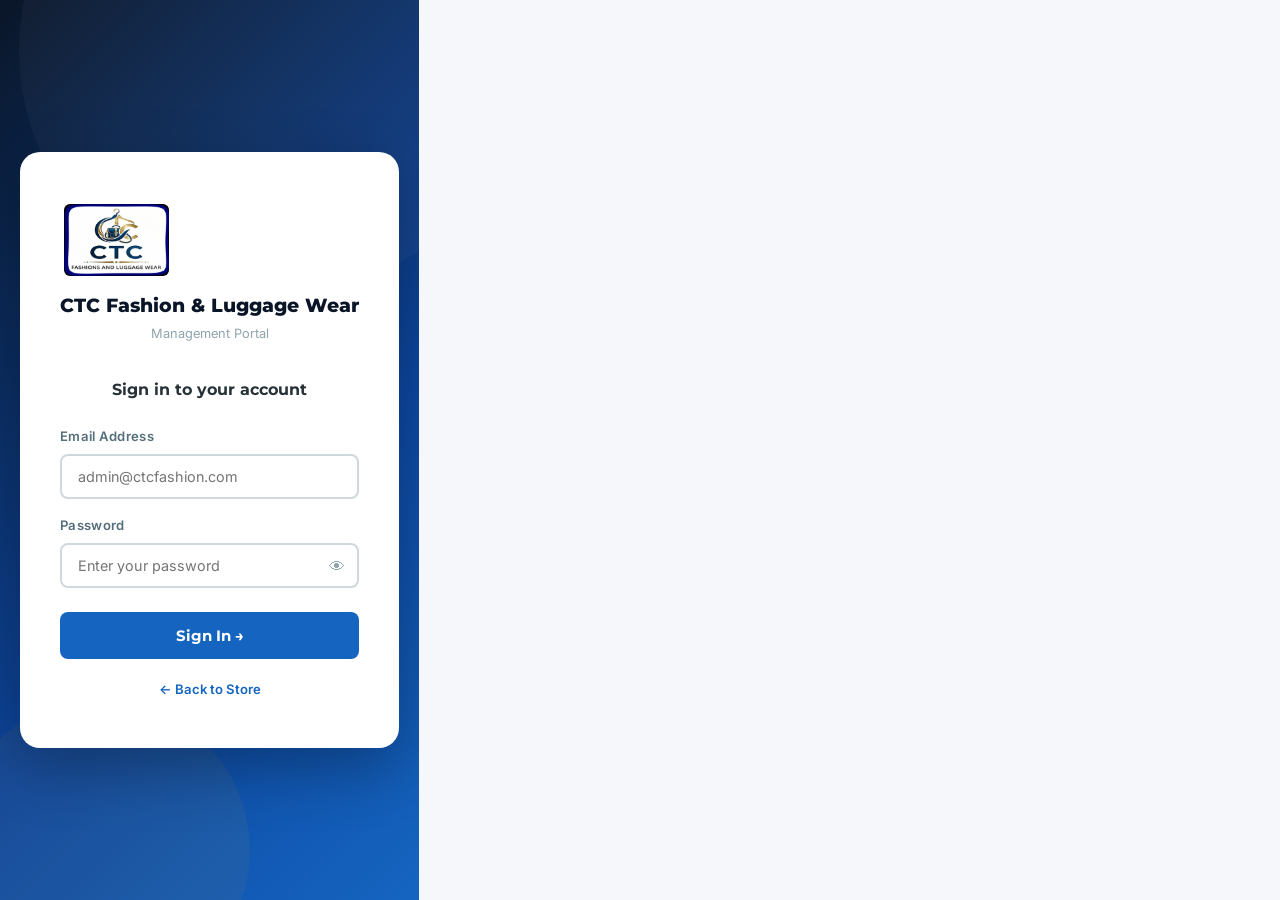
<file: admin.html>
<!DOCTYPE html>
<html lang="en">
<head>
  <meta charset="UTF-8">
  <meta name="viewport" content="width=device-width, initial-scale=1.0">
  <meta name="robots" content="noindex, nofollow">
  <title>Admin — CTC Fashion & Luggage Wear</title>
  <link rel="stylesheet" href="css/admin.css">
  <link rel="icon" href="data:image/svg+xml,<svg xmlns='http://www.w3.org/2000/svg' viewBox='0 0 100 100'><text y='.9em' font-size='90'>🔐</text></svg>">
</head>
<body>

<!-- ========================================
     LOGIN PAGE
======================================== -->
<div id="login-page" style="display:flex">
  <div class="login-page">
    <div class="login-card">
      <div class="login-logo">
        <img src="[data-uri]" alt="CTC Fashion & Luggage Wear" style="height:80px;width:auto;border-radius:10px;background:white;padding:4px;margin-bottom:10px;">
        <h1>CTC Fashion & Luggage Wear</h1>
        <p>Management Portal</p>
      </div>

      <div class="login-title">Sign in to your account</div>

      <div class="login-error" id="login-error"></div>

      <form onsubmit="handleLogin(event)">
        <div class="form-group">
          <label class="form-label" for="login-email">Email Address</label>
          <input class="form-input" type="email" id="login-email"
            placeholder="admin@ctcfashion.com" required autocomplete="email">
        </div>
        <div class="form-group">
          <label class="form-label" for="login-password">Password</label>
          <div class="input-wrap">
            <input class="form-input" type="password" id="login-password"
              placeholder="Enter your password" required autocomplete="current-password">
            <button type="button" class="toggle-pass" id="toggle-pass-btn" onclick="togglePassword()">👁</button>
          </div>
        </div>
        <button type="submit" class="login-btn" id="login-btn">Sign In →</button>
      </form>

      <div class="back-to-store">
        <a href="index.html">← Back to Store</a>
      </div>


    </div>
  </div>
</div>

<!-- ========================================
     ADMIN APP
======================================== -->
<div id="admin-app" class="admin-layout" style="display:none">

  <!-- SIDEBAR -->
  <aside class="sidebar" id="sidebar">
    <div class="sidebar-logo">
      <img src="[data-uri]" alt="CTC Logo" style="height:44px;width:auto;border-radius:8px;background:white;padding:3px;">
      <div class="sidebar-logo-text">
        <span class="brand">CTC Admin</span>
        <span class="sub">Management Portal</span>
      </div>
    </div>

    <div class="sidebar-section">
      <div class="sidebar-section-label">Main</div>
      <div class="nav-item active" id="nav-dashboard" onclick="switchPanel('dashboard')">
        <span class="nav-icon">📊</span> Dashboard
      </div>
      <div class="nav-item" id="nav-products" onclick="switchPanel('products')">
        <span class="nav-icon">👔</span> Products
      </div>
      <div class="nav-item" id="nav-inventory" onclick="switchPanel('inventory')">
        <span class="nav-icon">📦</span> Inventory
        <span class="nav-badge" id="low-stock-badge" style="display:none">0</span>
      </div>
    </div>

    <div class="sidebar-section">
      <div class="sidebar-section-label">System</div>
      <div class="nav-item" id="nav-settings" onclick="switchPanel('settings')">
        <span class="nav-icon">⚙️</span> Settings
      </div>
      <a class="nav-item" href="index.html" target="_blank">
        <span class="nav-icon">🏪</span> View Store
      </a>
    </div>

    <div class="sidebar-footer">
      <div class="admin-user">
        <div class="admin-avatar" id="admin-avatar-initials">A</div>
        <div>
          <span class="admin-name" id="admin-name">Admin</span>
          <span class="admin-role" id="admin-role-label">Administrator</span>
        </div>
        <button class="logout-btn" onclick="logout()" title="Sign out">⏻</button>
      </div>
    </div>
  </aside>

  <!-- MAIN CONTENT -->
  <div class="admin-main">

    <!-- TOPBAR -->
    <div class="admin-topbar">
      <div style="display:flex;align-items:center;gap:12px">
        <button class="topbar-btn topbar-btn-outline mobile-menu-btn" style="display:none;padding:8px 10px" onclick="toggleSidebar()">☰</button>
        <div>
          <div class="page-title" id="topbar-title">Dashboard</div>
          <div class="page-subtitle" id="topbar-sub">Overview of your store</div>
        </div>
      </div>
      <div class="topbar-actions">
        <button class="topbar-btn topbar-btn-primary" onclick="openAddProduct()">+ Add Product</button>
        <button class="topbar-btn topbar-btn-outline" onclick="exportProducts()">📥 Export</button>
      </div>
    </div>

    <!-- CONTENT PANELS -->
    <div class="admin-content">

      <!-- ===== DASHBOARD PANEL ===== -->
      <div class="panel active" id="panel-dashboard">
        <div class="stats-grid">
          <div class="stat-card">
            <div class="stat-icon blue">👔</div>
            <div>
              <span class="stat-value" id="stat-products">0</span>
              <span class="stat-label">Total Products</span>
            </div>
          </div>
          <div class="stat-card">
            <div class="stat-icon red">⚠️</div>
            <div>
              <span class="stat-value" id="stat-lowstock">0</span>
              <span class="stat-label">Low Stock Items</span>
            </div>
          </div>
          <div class="stat-card">
            <div class="stat-icon gold">⭐</div>
            <div>
              <span class="stat-value" id="stat-featured">0</span>
              <span class="stat-label">Featured Products</span>
            </div>
          </div>
          <div class="stat-card">
            <div class="stat-icon green">🏷️</div>
            <div>
              <span class="stat-value" id="stat-categories">0</span>
              <span class="stat-label">Categories</span>
            </div>
          </div>
        </div>

        <div class="table-card">
          <div class="table-header">
            <div class="table-title">Recent Products</div>
            <button class="topbar-btn topbar-btn-primary" onclick="switchPanel('products')">View All →</button>
          </div>
          <table class="data-table">
            <thead>
              <tr>
                <th>Product</th>
                <th>Category</th>
                <th>Price</th>
                <th>Stock</th>
              </tr>
            </thead>
            <tbody id="recent-products-body"></tbody>
          </table>
        </div>
      </div>

      <!-- ===== PRODUCTS PANEL ===== -->
      <div class="panel" id="panel-products">
        <div class="table-card">
          <div class="table-header">
            <div class="table-title">All Products <span style="font-weight:400;color:var(--grey-400);font-size:0.82rem;margin-left:8px" id="product-count"></span></div>
            <div style="display:flex;gap:10px;align-items:center;flex-wrap:wrap">
              <div class="table-search">
                <span>🔍</span>
                <input type="text" id="products-search" placeholder="Search products…">
              </div>
              <button class="topbar-btn topbar-btn-primary" onclick="openAddProduct()">+ Add Product</button>
              <label class="topbar-btn topbar-btn-outline" style="cursor:pointer">
                📤 Import
                <input type="file" accept=".json" style="display:none" onchange="importProducts(event)">
              </label>
            </div>
          </div>
          <div style="overflow-x:auto">
            <table class="data-table">
              <thead>
                <tr>
                  <th>Product</th>
                  <th>Category</th>
                  <th>Price</th>
                  <th>Stock</th>
                  <th>Status</th>
                  <th>Rating</th>
                  <th>Actions</th>
                </tr>
              </thead>
              <tbody id="products-tbody"></tbody>
            </table>
          </div>
        </div>
      </div>

      <!-- ===== INVENTORY PANEL ===== -->
      <div class="panel" id="panel-inventory">
        <div style="background:var(--warning-light);border:1px solid rgba(245,127,23,0.3);border-radius:var(--radius-sm);padding:12px 16px;margin-bottom:20px;font-size:0.85rem;color:var(--warning);display:flex;align-items:center;gap:8px">
          ⚠️ <strong>Tip:</strong> Update stock quantities directly in the table below. Changes save automatically.
        </div>
        <div class="table-card">
          <div class="table-header">
            <div class="table-title">Stock Management</div>
            <div class="table-search">
              <span>🔍</span>
              <input type="text" id="inventory-search" placeholder="Search inventory…">
            </div>
          </div>
          <div style="overflow-x:auto">
            <table class="data-table">
              <thead>
                <tr>
                  <th>Product</th>
                  <th>Category</th>
                  <th>Stock Qty</th>
                  <th>Status</th>
                  <th>Price</th>
                  <th>Quick Restock</th>
                </tr>
              </thead>
              <tbody id="inventory-tbody"></tbody>
            </table>
          </div>
        </div>
      </div>

      <!-- ===== SETTINGS PANEL ===== -->
      <div class="panel" id="panel-settings">
        <div style="display:grid;grid-template-columns:1fr 1fr;gap:20px">

          <!-- Store Info -->
          <div class="table-card" style="padding:24px">
            <div style="font-family:var(--font-head);font-weight:700;font-size:0.95rem;color:var(--navy);margin-bottom:20px;padding-bottom:12px;border-bottom:1px solid var(--grey-100)">🏪 Store Information</div>
            <div class="form-group">
              <label class="admin-label">Store Name</label>
              <input class="admin-input" id="s-storename" value="CTC Fashion & Luggage Wear">
            </div>
            <div class="form-group">
              <label class="admin-label">WhatsApp Number</label>
              <input class="admin-input" id="s-whatsapp" value="263771621449" placeholder="263771621449">
            </div>
            <div class="form-group">
              <label class="admin-label">Email</label>
              <input class="admin-input" id="s-email" value="calvinchinyama93@gmail.com">
            </div>
            <div class="form-group">
              <label class="admin-label">Phone</label>
              <input class="admin-input" id="s-phone" value="0771621449 / 0716932768">
            </div>
            <div class="form-group">
              <label class="admin-label">Location</label>
              <input class="admin-input" id="s-location" value="Mungate Shopping Centre, Domboshava">
            </div>
            <button class="btn-save" style="width:100%" onclick="saveSettings()">Save Settings</button>
          </div>

          <!-- Security -->
          <div>
            <div class="table-card" style="padding:24px;margin-bottom:20px">
              <div style="font-family:var(--font-head);font-weight:700;font-size:0.95rem;color:var(--navy);margin-bottom:20px;padding-bottom:12px;border-bottom:1px solid var(--grey-100)">🔐 Change Password</div>
              <div class="form-group">
                <label class="admin-label">Current Password</label>
                <input class="admin-input" type="password" id="s-current-pass" placeholder="Enter current password">
              </div>
              <div class="form-group">
                <label class="admin-label">New Password</label>
                <input class="admin-input" type="password" id="s-new-pass" placeholder="Min 8 characters">
              </div>
              <div class="form-group">
                <label class="admin-label">Confirm New Password</label>
                <input class="admin-input" type="password" id="s-confirm-pass" placeholder="Repeat new password">
              </div>
              <button class="btn-save" style="width:100%" onclick="changeAdminPassword()">Update Password</button>
            </div>

            <!-- Admin Users Info -->
            <div class="table-card" style="padding:24px">
              <div style="font-family:var(--font-head);font-weight:700;font-size:0.95rem;color:var(--navy);margin-bottom:16px;padding-bottom:12px;border-bottom:1px solid var(--grey-100)">👥 Admin Accounts</div>
              <div style="font-size:0.82rem;color:var(--grey-600);line-height:1.6;margin-bottom:12px">
                Currently configured admin accounts. To add or remove users, edit the <code style="background:var(--off-white);padding:2px 6px;border-radius:4px">ADMIN_CREDENTIALS</code> array in <code style="background:var(--off-white);padding:2px 6px;border-radius:4px">js/admin.js</code>.
              </div>
              <div style="display:flex;flex-direction:column;gap:8px">
                <div style="display:flex;align-items:center;gap:10px;padding:10px;background:var(--off-white);border-radius:8px">
                  <div style="width:32px;height:32px;border-radius:50%;background:var(--blue);display:flex;align-items:center;justify-content:center;color:white;font-family:var(--font-head);font-weight:700;font-size:0.8rem">A</div>
                  <div>
                    <div style="font-size:0.82rem;font-weight:600;color:var(--navy)">admin@ctcfashion.com</div>
                    <div style="font-size:0.72rem;color:var(--grey-400)">Administrator</div>
                  </div>
                </div>
                <div style="display:flex;align-items:center;gap:10px;padding:10px;background:var(--off-white);border-radius:8px">
                  <div style="width:32px;height:32px;border-radius:50%;background:var(--blue-light);display:flex;align-items:center;justify-content:center;color:white;font-family:var(--font-head);font-weight:700;font-size:0.8rem">M</div>
                  <div>
                    <div style="font-size:0.82rem;font-weight:600;color:var(--navy)">manager@ctcfashion.com</div>
                    <div style="font-size:0.72rem;color:var(--grey-400)">Store Manager</div>
                  </div>
                </div>
              </div>
            </div>
          </div>
        </div>
      </div>

    </div><!-- /admin-content -->
  </div><!-- /admin-main -->
</div><!-- /admin-app -->

<!-- ===== ADD/EDIT PRODUCT MODAL ===== -->
<div class="admin-modal-overlay" id="product-modal">
  <div class="admin-modal">
    <div class="modal-head">
      <div class="modal-head-title" id="product-modal-title">Add New Product</div>
      <button class="modal-head-close" onclick="closeProductModal()">✕</button>
    </div>
    <div class="modal-body-form">
      <form id="product-form" onsubmit="return false">
        <div class="form-row">
          <div class="form-group">
            <label class="admin-label">Product Name *</label>
            <input class="admin-input" id="f-name" placeholder="e.g. School Blazer" required>
          </div>
          <div class="form-group">
            <label class="admin-label">Price (USD) *</label>
            <input class="admin-input" id="f-price" type="number" step="0.01" min="0" placeholder="0.00" required>
          </div>
        </div>
        <div class="form-row">
          <div class="form-group">
            <label class="admin-label">Category *</label>
            <select class="admin-select" id="f-category" required>
              <option value="">Select category</option>
              <option value="School Uniforms">School Uniforms</option>
              <option value="Fashion Wear">Fashion Wear</option>
              <option value="Bags">Bags</option>
            </select>
          </div>
          <div class="form-group">
            <label class="admin-label">Stock Quantity</label>
            <input class="admin-input" id="f-stock" type="number" min="0" placeholder="0" value="10">
          </div>
        </div>
        <div class="form-group full">
          <label class="admin-label">Product Photo</label>
          <div class="photo-upload-row">
            <div class="photo-preview" id="photo-preview" onclick="document.getElementById('f-photo-file').click()">
              <span id="photo-preview-placeholder">📷<br><span style="font-size:0.7rem">Tap to add photo</span></span>
              <img id="photo-preview-img" style="display:none" alt="Preview">
            </div>
            <div style="flex:1">
              <input type="file" id="f-photo-file" accept="image/*" style="display:none" onchange="handlePhotoSelect(event)">
              <button type="button" class="topbar-btn topbar-btn-outline" style="width:100%;justify-content:center;margin-bottom:8px" onclick="document.getElementById('f-photo-file').click()">📁 Choose Photo from Device</button>
              <button type="button" id="photo-remove-btn" class="topbar-btn" style="width:100%;justify-content:center;background:var(--danger-light);color:var(--danger);display:none" onclick="removePhoto()">✕ Remove Photo</button>
              <div style="font-size:0.72rem;color:var(--grey-400);margin-top:4px">Or paste image links below</div>
            </div>
          </div>
          <input class="admin-input" id="f-image" placeholder="Main image URL (required)" style="margin-top:8px" oninput="handleUrlInput(this.value)">
          <div id="photo-size-warning" style="display:none;font-size:0.72rem;color:var(--warning);margin-top:6px">⚠️ Large photo — it's been compressed to save space.</div>
          <div style="margin-top:10px">
            <div style="font-size:0.78rem;font-weight:600;color:var(--grey-600);margin-bottom:10px">📸 Additional Photos (up to 3 more angles):</div>

            <!-- Extra Photo 2 -->
            <div style="display:flex;align-items:center;gap:10px;margin-bottom:10px">
              <div id="prev2" style="width:54px;height:54px;border-radius:6px;border:2px dashed var(--grey-200);background:var(--off-white);display:flex;align-items:center;justify-content:center;font-size:0.65rem;color:var(--grey-400);cursor:pointer;overflow:hidden;flex-shrink:0" onclick="document.getElementById('f-photo2').click()">
                <span id="prev2-ph">📷</span>
                <img id="prev2-img" style="display:none;width:100%;height:100%;object-fit:cover" alt="">
              </div>
              <div style="flex:1">
                <input type="file" id="f-photo2" accept="image/*" style="display:none" onchange="handleExtraPhoto(event,2)">
                <button type="button" class="topbar-btn topbar-btn-outline" style="width:100%;justify-content:center;font-size:0.8rem;padding:7px 10px" onclick="document.getElementById('f-photo2').click()">📁 Photo 2 (side angle)</button>
              </div>
              <button type="button" onclick="removeExtraPhoto(2)" style="background:none;border:none;color:var(--grey-400);font-size:1rem;cursor:pointer" title="Remove">✕</button>
            </div>

            <!-- Extra Photo 3 -->
            <div style="display:flex;align-items:center;gap:10px;margin-bottom:10px">
              <div id="prev3" style="width:54px;height:54px;border-radius:6px;border:2px dashed var(--grey-200);background:var(--off-white);display:flex;align-items:center;justify-content:center;font-size:0.65rem;color:var(--grey-400);cursor:pointer;overflow:hidden;flex-shrink:0" onclick="document.getElementById('f-photo3').click()">
                <span id="prev3-ph">📷</span>
                <img id="prev3-img" style="display:none;width:100%;height:100%;object-fit:cover" alt="">
              </div>
              <div style="flex:1">
                <input type="file" id="f-photo3" accept="image/*" style="display:none" onchange="handleExtraPhoto(event,3)">
                <button type="button" class="topbar-btn topbar-btn-outline" style="width:100%;justify-content:center;font-size:0.8rem;padding:7px 10px" onclick="document.getElementById('f-photo3').click()">📁 Photo 3 (back view)</button>
              </div>
              <button type="button" onclick="removeExtraPhoto(3)" style="background:none;border:none;color:var(--grey-400);font-size:1rem;cursor:pointer" title="Remove">✕</button>
            </div>

            <!-- Extra Photo 4 -->
            <div style="display:flex;align-items:center;gap:10px">
              <div id="prev4" style="width:54px;height:54px;border-radius:6px;border:2px dashed var(--grey-200);background:var(--off-white);display:flex;align-items:center;justify-content:center;font-size:0.65rem;color:var(--grey-400);cursor:pointer;overflow:hidden;flex-shrink:0" onclick="document.getElementById('f-photo4').click()">
                <span id="prev4-ph">📷</span>
                <img id="prev4-img" style="display:none;width:100%;height:100%;object-fit:cover" alt="">
              </div>
              <div style="flex:1">
                <input type="file" id="f-photo4" accept="image/*" style="display:none" onchange="handleExtraPhoto(event,4)">
                <button type="button" class="topbar-btn topbar-btn-outline" style="width:100%;justify-content:center;font-size:0.8rem;padding:7px 10px" onclick="document.getElementById('f-photo4').click()">📁 Photo 4 (detail shot)</button>
              </div>
              <button type="button" onclick="removeExtraPhoto(4)" style="background:none;border:none;color:var(--grey-400);font-size:1rem;cursor:pointer" title="Remove">✕</button>
            </div>
          </div>
        </div>
        <div class="form-group full">
          <label class="admin-label">Description</label>
          <textarea class="admin-textarea" id="f-description" placeholder="Product description…"></textarea>
        </div>
        <div class="form-row">
          <div class="form-group">
            <label class="admin-label">Flags</label>
            <div style="display:flex;flex-direction:column;gap:8px">
              <label class="checkbox-row">
                <input type="checkbox" id="f-featured"> Featured on homepage
              </label>
              <label class="checkbox-row">
                <input type="checkbox" id="f-bestseller"> Mark as Best Seller
              </label>
            </div>
          </div>
        </div>
      </form>
    </div>
    <div class="modal-footer">
      <button class="btn-cancel" onclick="closeProductModal()">Cancel</button>
      <button class="btn-save" onclick="saveProduct()">Save Product</button>
    </div>
  </div>
</div>

<!-- ===== DELETE CONFIRM ===== -->
<div class="delete-confirm" id="delete-confirm">
  <div class="delete-box">
    <div class="delete-icon">🗑️</div>
    <div class="delete-title">Delete Product?</div>
    <div class="delete-msg">Are you sure you want to delete <strong id="delete-product-name"></strong>? This cannot be undone.</div>
    <div class="delete-actions">
      <button class="btn-cancel-delete" onclick="cancelDelete()">Cancel</button>
      <button class="btn-confirm-delete" onclick="executeDelete()">Delete</button>
    </div>
  </div>
</div>

<!-- ===== TOAST ===== -->
<div class="admin-toast" id="admin-toast">
  <span class="toast-text"></span>
</div>

<script src="js/admin.js"></script>
</body>
</html>
</file>
<file: css/admin.css>
/* =============================================
   CTC Admin Dashboard — Stylesheet
   ============================================= */

@import url('https://fonts.googleapis.com/css2?family=Montserrat:wght@400;500;600;700;800&family=Inter:wght@300;400;500;600&display=swap');

:root {
  --navy: #0A1628;
  --blue: #1565C0;
  --blue-light: #1E88E5;
  --blue-dark: #0D47A1;
  --gold: #FFB300;
  --white: #FFFFFF;
  --off-white: #F5F7FA;
  --grey-100: #ECEFF1;
  --grey-200: #CFD8DC;
  --grey-400: #90A4AE;
  --grey-600: #546E7A;
  --grey-800: #263238;
  --success: #2E7D32;
  --success-light: #E8F5E9;
  --danger: #C62828;
  --danger-light: #FFEBEE;
  --warning: #F57F17;
  --warning-light: #FFF8E1;
  --sidebar-width: 260px;
  --font-head: 'Montserrat', sans-serif;
  --font-body: 'Inter', sans-serif;
  --shadow-sm: 0 2px 8px rgba(0,0,0,0.08);
  --shadow-md: 0 4px 20px rgba(0,0,0,0.12);
  --radius: 12px;
  --radius-sm: 8px;
  --transition: all 0.2s ease;
}

*, *::before, *::after { box-sizing: border-box; margin: 0; padding: 0; }
html { font-size: 16px; }
body { font-family: var(--font-body); background: var(--off-white); color: var(--grey-800); line-height: 1.6; }
a { text-decoration: none; color: inherit; }
ul { list-style: none; }
img { max-width: 100%; display: block; }
button { cursor: pointer; border: none; outline: none; font-family: var(--font-body); }
input, select, textarea { font-family: var(--font-body); }

/* ===== LOGIN PAGE ===== */
.login-page {
  min-height: 100vh;
  background: linear-gradient(135deg, var(--navy) 0%, var(--blue-dark) 60%, var(--blue) 100%);
  display: flex;
  align-items: center;
  justify-content: center;
  padding: 20px;
  position: relative;
  overflow: hidden;
}
.login-page::before {
  content: '';
  position: absolute;
  width: 500px; height: 500px;
  border-radius: 50%;
  background: rgba(255,255,255,0.03);
  top: -200px; right: -100px;
}
.login-page::after {
  content: '';
  position: absolute;
  width: 300px; height: 300px;
  border-radius: 50%;
  background: rgba(255,179,0,0.05);
  bottom: -100px; left: -50px;
}
.login-card {
  background: var(--white);
  border-radius: 20px;
  padding: 48px 40px;
  width: 100%;
  max-width: 420px;
  box-shadow: 0 20px 60px rgba(0,0,0,0.3);
  position: relative;
  z-index: 1;
  animation: fadeInUp 0.4s ease;
}
@keyframes fadeInUp { from { transform: translateY(20px); opacity: 0; } to { transform: translateY(0); opacity: 1; } }
.login-logo {
  text-align: center;
  margin-bottom: 32px;
}
.login-logo-icon {
  width: 64px; height: 64px;
  background: var(--navy);
  border-radius: 16px;
  display: flex; align-items: center; justify-content: center;
  margin: 0 auto 14px;
  font-family: var(--font-head);
  font-weight: 900;
  font-size: 1.1rem;
  color: var(--gold);
  letter-spacing: 1px;
}
.login-logo h1 { font-family: var(--font-head); font-weight: 800; font-size: 1.2rem; color: var(--navy); }
.login-logo p { font-size: 0.8rem; color: var(--grey-400); margin-top: 4px; }
.login-title { font-family: var(--font-head); font-weight: 700; font-size: 1rem; color: var(--grey-800); margin-bottom: 24px; text-align: center; }

.form-group { margin-bottom: 18px; }
.form-label { display: block; font-size: 0.82rem; font-weight: 600; color: var(--grey-600); margin-bottom: 7px; letter-spacing: 0.3px; }
.form-input {
  width: 100%;
  padding: 12px 16px;
  border: 2px solid var(--grey-200);
  border-radius: var(--radius-sm);
  font-size: 0.9rem;
  color: var(--grey-800);
  transition: var(--transition);
  background: var(--white);
}
.form-input:focus { border-color: var(--blue); outline: none; box-shadow: 0 0 0 3px rgba(21,101,192,0.1); }
.form-input.error { border-color: var(--danger); }

.input-wrap { position: relative; }
.input-wrap .form-input { padding-right: 44px; }
.toggle-pass {
  position: absolute;
  right: 14px; top: 50%;
  transform: translateY(-50%);
  background: none; border: none;
  color: var(--grey-400); font-size: 1rem; cursor: pointer;
}

.login-btn {
  width: 100%;
  padding: 14px;
  background: var(--blue);
  color: var(--white);
  border-radius: var(--radius-sm);
  font-family: var(--font-head);
  font-weight: 700;
  font-size: 0.95rem;
  border: none;
  cursor: pointer;
  transition: var(--transition);
  margin-top: 8px;
}
.login-btn:hover { background: var(--blue-dark); transform: translateY(-1px); box-shadow: var(--shadow-md); }
.login-btn:disabled { opacity: 0.7; cursor: not-allowed; transform: none; }

.login-error {
  background: var(--danger-light);
  color: var(--danger);
  border: 1px solid rgba(198,40,40,0.2);
  border-radius: var(--radius-sm);
  padding: 10px 14px;
  font-size: 0.84rem;
  font-weight: 500;
  margin-bottom: 16px;
  display: none;
}
.login-error.show { display: block; }

.back-to-store {
  text-align: center;
  margin-top: 20px;
  font-size: 0.82rem;
  color: var(--grey-400);
}
.back-to-store a { color: var(--blue); font-weight: 600; }

/* ===== ADMIN LAYOUT ===== */
.admin-layout {
  display: flex;
  min-height: 100vh;
}

/* Sidebar */
.sidebar {
  width: var(--sidebar-width);
  background: var(--navy);
  display: flex;
  flex-direction: column;
  position: fixed;
  top: 0; left: 0;
  height: 100vh;
  z-index: 200;
  transition: transform 0.3s ease;
  overflow-y: auto;
}
.sidebar-logo {
  padding: 24px 20px;
  border-bottom: 1px solid rgba(255,255,255,0.08);
  display: flex; align-items: center; gap: 12px;
}
.sidebar-logo-icon {
  width: 38px; height: 38px;
  background: var(--gold);
  border-radius: 10px;
  display: flex; align-items: center; justify-content: center;
  font-family: var(--font-head);
  font-weight: 900; font-size: 0.75rem;
  color: var(--navy);
}
.sidebar-logo-text .brand { font-family: var(--font-head); font-weight: 800; font-size: 0.9rem; color: var(--white); display: block; }
.sidebar-logo-text .sub { font-size: 0.68rem; color: rgba(255,179,0,0.8); display: block; letter-spacing: 0.5px; }

.sidebar-section { padding: 20px 12px 8px; }
.sidebar-section-label { font-size: 0.65rem; font-weight: 700; color: rgba(255,255,255,0.3); letter-spacing: 1.5px; text-transform: uppercase; padding: 0 8px; margin-bottom: 6px; }
.nav-item {
  display: flex; align-items: center; gap: 11px;
  padding: 10px 12px;
  border-radius: 8px;
  color: rgba(255,255,255,0.65);
  font-size: 0.875rem;
  font-weight: 500;
  cursor: pointer;
  transition: var(--transition);
  margin-bottom: 2px;
}
.nav-item:hover { background: rgba(255,255,255,0.08); color: var(--white); }
.nav-item.active { background: var(--blue); color: var(--white); }
.nav-icon { font-size: 1.05rem; width: 22px; text-align: center; }
.nav-badge { margin-left: auto; background: var(--gold); color: var(--navy); font-size: 0.65rem; font-weight: 800; padding: 2px 7px; border-radius: 10px; font-family: var(--font-head); }

.sidebar-footer {
  margin-top: auto;
  padding: 16px 12px;
  border-top: 1px solid rgba(255,255,255,0.08);
}
.admin-user {
  display: flex; align-items: center; gap: 10px;
  padding: 10px 12px;
  border-radius: 8px;
  background: rgba(255,255,255,0.06);
}
.admin-avatar {
  width: 34px; height: 34px;
  border-radius: 50%;
  background: var(--blue);
  display: flex; align-items: center; justify-content: center;
  font-family: var(--font-head);
  font-weight: 700; font-size: 0.8rem;
  color: var(--white);
  flex-shrink: 0;
}
.admin-name { font-size: 0.8rem; font-weight: 600; color: var(--white); display: block; }
.admin-role { font-size: 0.68rem; color: rgba(255,255,255,0.4); display: block; }
.logout-btn {
  margin-left: auto;
  background: rgba(255,255,255,0.08);
  border: none; color: rgba(255,255,255,0.5);
  width: 28px; height: 28px; border-radius: 6px;
  font-size: 0.9rem;
  display: flex; align-items: center; justify-content: center;
  cursor: pointer; transition: var(--transition);
}
.logout-btn:hover { background: var(--danger); color: white; }

/* Main content */
.admin-main {
  margin-left: var(--sidebar-width);
  flex: 1;
  display: flex;
  flex-direction: column;
  min-height: 100vh;
}
.admin-topbar {
  background: var(--white);
  border-bottom: 1px solid var(--grey-100);
  padding: 0 28px;
  height: 64px;
  display: flex; align-items: center; justify-content: space-between;
  position: sticky; top: 0; z-index: 100;
}
.page-title { font-family: var(--font-head); font-weight: 700; font-size: 1.05rem; color: var(--navy); }
.page-subtitle { font-size: 0.78rem; color: var(--grey-400); }
.topbar-actions { display: flex; align-items: center; gap: 10px; }
.topbar-btn {
  display: flex; align-items: center; gap: 7px;
  padding: 8px 16px;
  border-radius: var(--radius-sm);
  font-family: var(--font-head);
  font-weight: 600; font-size: 0.82rem;
  transition: var(--transition);
  cursor: pointer;
}
.topbar-btn-primary { background: var(--blue); color: white; border: none; }
.topbar-btn-primary:hover { background: var(--blue-dark); }
.topbar-btn-outline { background: transparent; color: var(--blue); border: 2px solid var(--blue); }
.topbar-btn-outline:hover { background: var(--blue); color: white; }

.admin-content { padding: 28px; flex: 1; }

/* ===== PANELS ===== */
.panel { display: none; }
.panel.active { display: block; }

/* Stats Cards */
.stats-grid {
  display: grid;
  grid-template-columns: repeat(4, 1fr);
  gap: 18px;
  margin-bottom: 28px;
}
.stat-card {
  background: var(--white);
  border-radius: var(--radius);
  padding: 22px;
  box-shadow: var(--shadow-sm);
  display: flex; align-items: center; gap: 16px;
  transition: var(--transition);
}
.stat-card:hover { transform: translateY(-2px); box-shadow: var(--shadow-md); }
.stat-icon {
  width: 50px; height: 50px;
  border-radius: 12px;
  display: flex; align-items: center; justify-content: center;
  font-size: 1.4rem;
  flex-shrink: 0;
}
.stat-icon.blue { background: rgba(21,101,192,0.1); }
.stat-icon.gold { background: rgba(255,179,0,0.12); }
.stat-icon.green { background: var(--success-light); }
.stat-icon.red { background: var(--danger-light); }
.stat-value { font-family: var(--font-head); font-weight: 800; font-size: 1.6rem; color: var(--navy); display: block; }
.stat-label { font-size: 0.78rem; color: var(--grey-400); font-weight: 500; }

/* Table */
.table-card {
  background: var(--white);
  border-radius: var(--radius);
  box-shadow: var(--shadow-sm);
  overflow: hidden;
}
.table-header {
  padding: 18px 22px;
  border-bottom: 1px solid var(--grey-100);
  display: flex; align-items: center; justify-content: space-between; gap: 12px; flex-wrap: wrap;
}
.table-title { font-family: var(--font-head); font-weight: 700; font-size: 0.95rem; color: var(--navy); }
.table-search {
  display: flex; align-items: center;
  background: var(--off-white);
  border: 1px solid var(--grey-200);
  border-radius: 8px;
  overflow: hidden;
  max-width: 240px;
}
.table-search input {
  background: transparent; border: none; outline: none;
  padding: 8px 12px; font-size: 0.82rem; color: var(--grey-800);
  width: 200px;
}
.table-search span { padding: 0 10px; color: var(--grey-400); font-size: 0.9rem; }
.data-table { width: 100%; border-collapse: collapse; }
.data-table th {
  text-align: left;
  padding: 12px 18px;
  font-family: var(--font-head);
  font-size: 0.72rem;
  font-weight: 700;
  color: var(--grey-400);
  letter-spacing: 0.8px;
  text-transform: uppercase;
  background: var(--off-white);
  border-bottom: 1px solid var(--grey-100);
}
.data-table td {
  padding: 13px 18px;
  font-size: 0.875rem;
  border-bottom: 1px solid var(--grey-100);
  color: var(--grey-800);
  vertical-align: middle;
}
.data-table tr:last-child td { border-bottom: none; }
.data-table tr:hover td { background: rgba(21,101,192,0.02); }
.product-thumb {
  width: 44px; height: 44px;
  border-radius: 8px;
  object-fit: cover;
  border: 2px solid var(--grey-100);
}
.product-thumb-placeholder {
  width: 44px; height: 44px;
  border-radius: 8px;
  background: var(--grey-100);
  display: flex; align-items: center; justify-content: center;
  font-size: 1.1rem;
}

/* Badges */
.badge {
  display: inline-flex; align-items: center;
  padding: 3px 10px;
  border-radius: 20px;
  font-size: 0.72rem;
  font-weight: 700;
  font-family: var(--font-head);
  letter-spacing: 0.3px;
}
.badge-blue { background: rgba(21,101,192,0.1); color: var(--blue); }
.badge-gold { background: rgba(255,179,0,0.15); color: var(--warning); }
.badge-green { background: var(--success-light); color: var(--success); }
.badge-red { background: var(--danger-light); color: var(--danger); }
.badge-grey { background: var(--grey-100); color: var(--grey-600); }

/* Action Buttons */
.action-btns { display: flex; gap: 6px; }
.action-btn {
  width: 32px; height: 32px;
  border-radius: 6px;
  display: flex; align-items: center; justify-content: center;
  font-size: 0.85rem;
  cursor: pointer;
  transition: var(--transition);
  border: none;
}
.action-btn-edit { background: rgba(21,101,192,0.1); color: var(--blue); }
.action-btn-edit:hover { background: var(--blue); color: white; }
.action-btn-delete { background: var(--danger-light); color: var(--danger); }
.action-btn-delete:hover { background: var(--danger); color: white; }
.action-btn-view { background: var(--success-light); color: var(--success); }
.action-btn-view:hover { background: var(--success); color: white; }

/* ===== MODAL ===== */
.admin-modal-overlay {
  display: none;
  position: fixed; inset: 0;
  background: rgba(0,0,0,0.5);
  z-index: 500;
  align-items: center; justify-content: center;
  padding: 20px;
  backdrop-filter: blur(3px);
}
.admin-modal-overlay.open { display: flex; }
.admin-modal {
  background: var(--white);
  border-radius: var(--radius);
  width: 100%; max-width: 580px;
  max-height: 90vh;
  overflow-y: auto;
  box-shadow: 0 20px 60px rgba(0,0,0,0.25);
  animation: fadeInUp 0.3s ease;
}
.modal-head {
  display: flex; align-items: center; justify-content: space-between;
  padding: 20px 24px;
  border-bottom: 1px solid var(--grey-100);
  position: sticky; top: 0; background: white; z-index: 1;
}
.modal-head-title { font-family: var(--font-head); font-weight: 700; font-size: 1rem; color: var(--navy); }
.modal-head-close {
  width: 32px; height: 32px;
  border-radius: 8px;
  background: var(--off-white);
  border: none; font-size: 1rem;
  display: flex; align-items: center; justify-content: center;
  cursor: pointer;
}
.modal-body-form { padding: 24px; }
.form-row { display: grid; grid-template-columns: 1fr 1fr; gap: 16px; }
.form-group { margin-bottom: 16px; }
.form-group.full { grid-column: 1 / -1; }
.admin-input, .admin-select, .admin-textarea {
  width: 100%;
  padding: 10px 14px;
  border: 2px solid var(--grey-200);
  border-radius: var(--radius-sm);
  font-size: 0.875rem;
  color: var(--grey-800);
  transition: var(--transition);
  background: var(--white);
}
.admin-input:focus, .admin-select:focus, .admin-textarea:focus {
  border-color: var(--blue); outline: none;
  box-shadow: 0 0 0 3px rgba(21,101,192,0.1);
}
.admin-textarea { resize: vertical; min-height: 80px; }
.admin-label { display: block; font-size: 0.8rem; font-weight: 600; color: var(--grey-600); margin-bottom: 6px; }
.checkbox-row { display: flex; align-items: center; gap: 8px; }
.checkbox-row input[type="checkbox"] { width: 16px; height: 16px; accent-color: var(--blue); }
.modal-footer {
  padding: 16px 24px;
  border-top: 1px solid var(--grey-100);
  display: flex; justify-content: flex-end; gap: 10px;
}
.btn-cancel {
  padding: 10px 20px;
  border-radius: var(--radius-sm);
  background: var(--off-white);
  color: var(--grey-600);
  font-family: var(--font-head);
  font-weight: 600; font-size: 0.85rem;
  border: none; cursor: pointer;
}
.btn-save {
  padding: 10px 24px;
  border-radius: var(--radius-sm);
  background: var(--blue);
  color: white;
  font-family: var(--font-head);
  font-weight: 700; font-size: 0.85rem;
  border: none; cursor: pointer;
  transition: var(--transition);
}
.btn-save:hover { background: var(--blue-dark); }

/* Inventory */
.stock-low { color: var(--danger); font-weight: 600; }
.stock-ok { color: var(--success); font-weight: 600; }
.stock-input {
  width: 70px;
  padding: 5px 8px;
  border: 2px solid var(--grey-200);
  border-radius: 6px;
  font-size: 0.85rem; text-align: center;
  font-family: var(--font-head); font-weight: 600;
}
.stock-input:focus { border-color: var(--blue); outline: none; }

/* Toast */
.admin-toast {
  position: fixed;
  bottom: 24px; right: 24px;
  background: var(--navy);
  color: white;
  padding: 12px 20px;
  border-radius: var(--radius-sm);
  font-family: var(--font-head);
  font-weight: 600; font-size: 0.85rem;
  box-shadow: var(--shadow-lg);
  display: flex; align-items: center; gap: 10px;
  transform: translateY(70px); opacity: 0;
  transition: all 0.3s cubic-bezier(0.4,0,0.2,1);
  z-index: 9999;
}
.admin-toast.show { transform: translateY(0); opacity: 1; }
.admin-toast.success { border-left: 4px solid #2E7D32; }
.admin-toast.error { border-left: 4px solid var(--danger); }

/* Delete confirm */
.delete-confirm {
  display: none;
  position: fixed; inset: 0;
  background: rgba(0,0,0,0.5);
  z-index: 600;
  align-items: center; justify-content: center;
}
.delete-confirm.open { display: flex; }
.delete-box {
  background: white;
  border-radius: var(--radius);
  padding: 32px;
  max-width: 360px;
  text-align: center;
  box-shadow: var(--shadow-lg);
  animation: fadeInUp 0.25s ease;
}
.delete-icon { font-size: 2.5rem; margin-bottom: 12px; }
.delete-title { font-family: var(--font-head); font-weight: 700; font-size: 1.1rem; color: var(--navy); margin-bottom: 8px; }
.delete-msg { font-size: 0.875rem; color: var(--grey-600); margin-bottom: 24px; }
.delete-actions { display: flex; gap: 10px; justify-content: center; }
.btn-confirm-delete { padding: 10px 24px; background: var(--danger); color: white; border: none; border-radius: var(--radius-sm); font-family: var(--font-head); font-weight: 700; font-size: 0.875rem; cursor: pointer; }
.btn-cancel-delete { padding: 10px 20px; background: var(--off-white); color: var(--grey-600); border: none; border-radius: var(--radius-sm); font-family: var(--font-head); font-weight: 600; font-size: 0.875rem; cursor: pointer; }

/* Photo Upload */
.photo-upload-row { display: flex; gap: 14px; align-items: flex-start; }
.photo-preview {
  width: 100px; height: 100px;
  border-radius: var(--radius-sm);
  border: 2px dashed var(--grey-200);
  background: var(--off-white);
  display: flex; align-items: center; justify-content: center;
  text-align: center;
  font-size: 0.7rem;
  color: var(--grey-400);
  cursor: pointer;
  flex-shrink: 0;
  overflow: hidden;
  transition: var(--transition);
}
.photo-preview:hover { border-color: var(--blue); background: rgba(21,101,192,0.04); }
.photo-preview img { width: 100%; height: 100%; object-fit: cover; }

/* Responsive */
@media (max-width: 900px) {
  .stats-grid { grid-template-columns: repeat(2, 1fr); }
  .sidebar { transform: translateX(-100%); }
  .sidebar.open { transform: translateX(0); }
  .admin-main { margin-left: 0; }
  .mobile-menu-btn { display: flex !important; }
  .form-row { grid-template-columns: 1fr; }
}
@media (max-width: 600px) {
  .stats-grid { grid-template-columns: 1fr 1fr; }
  .admin-content { padding: 16px; }
  .data-table th:nth-child(4), .data-table td:nth-child(4) { display: none; }
}
</file>
